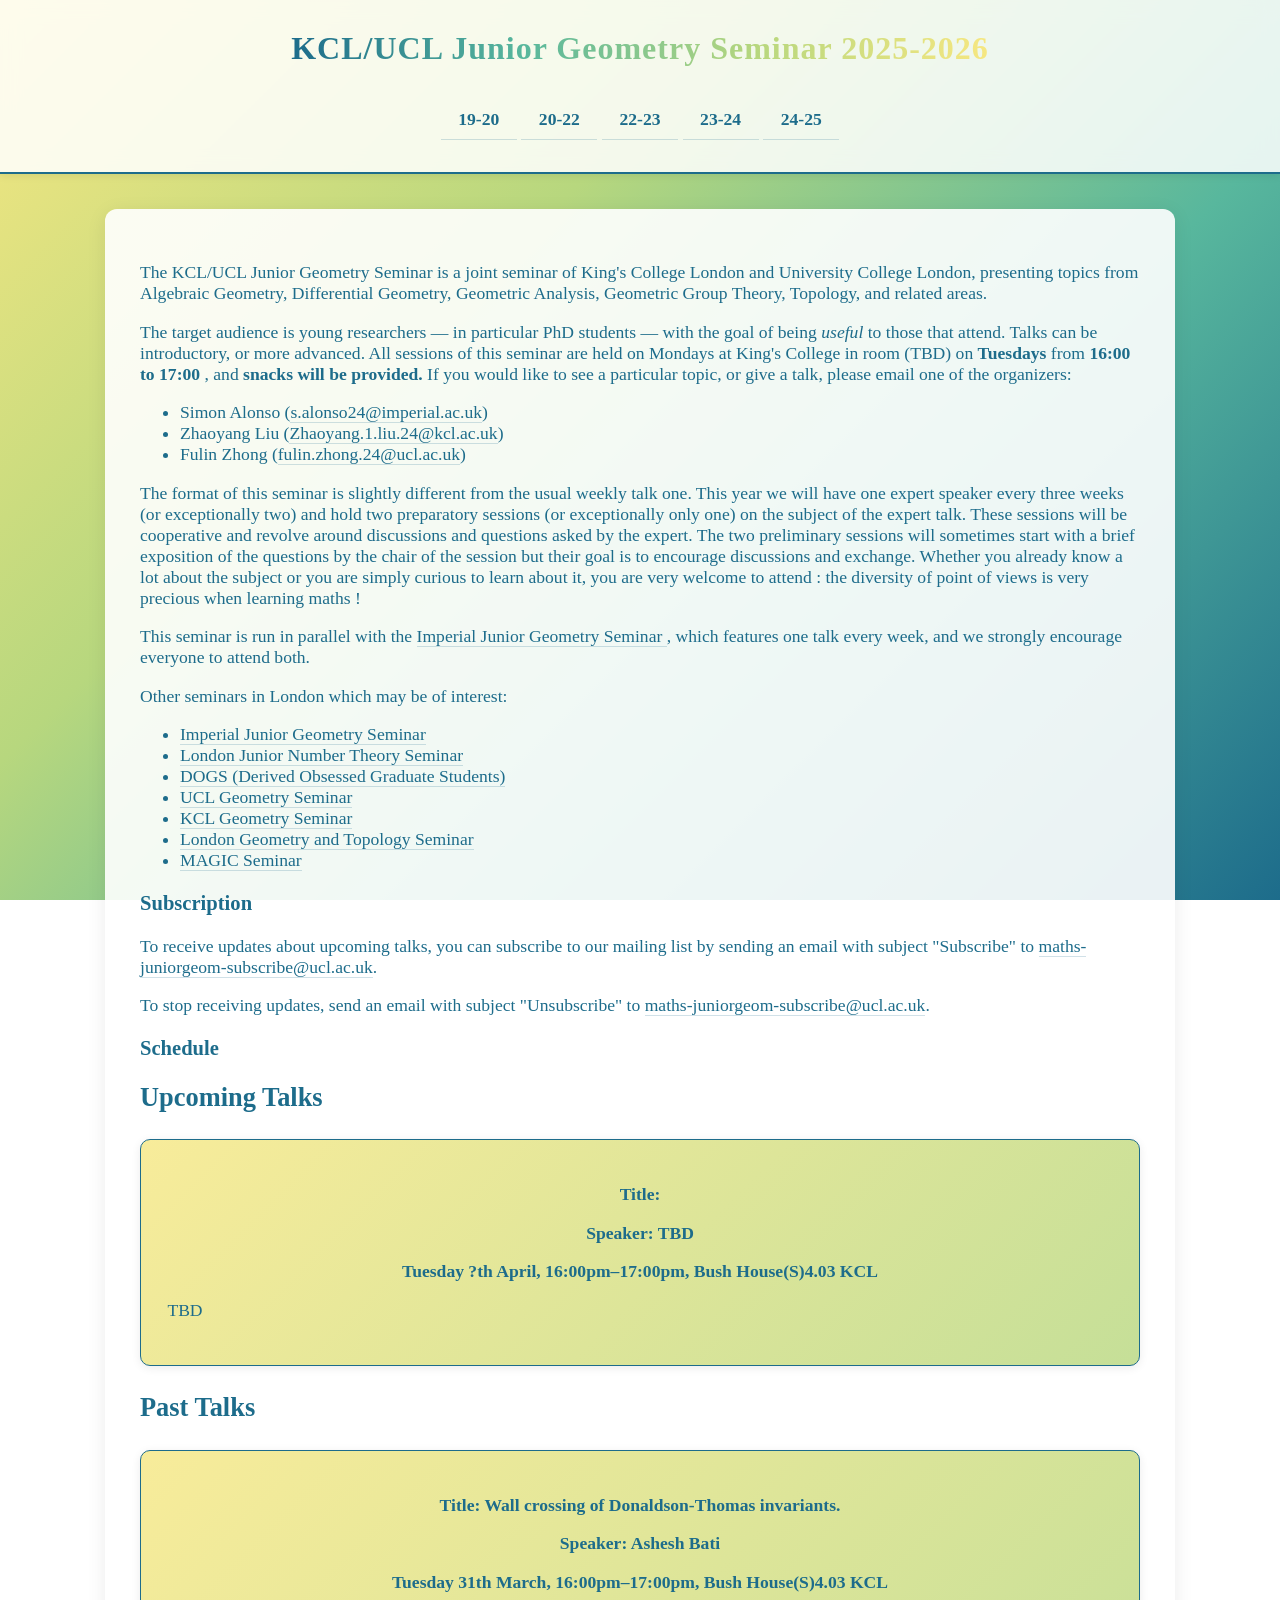
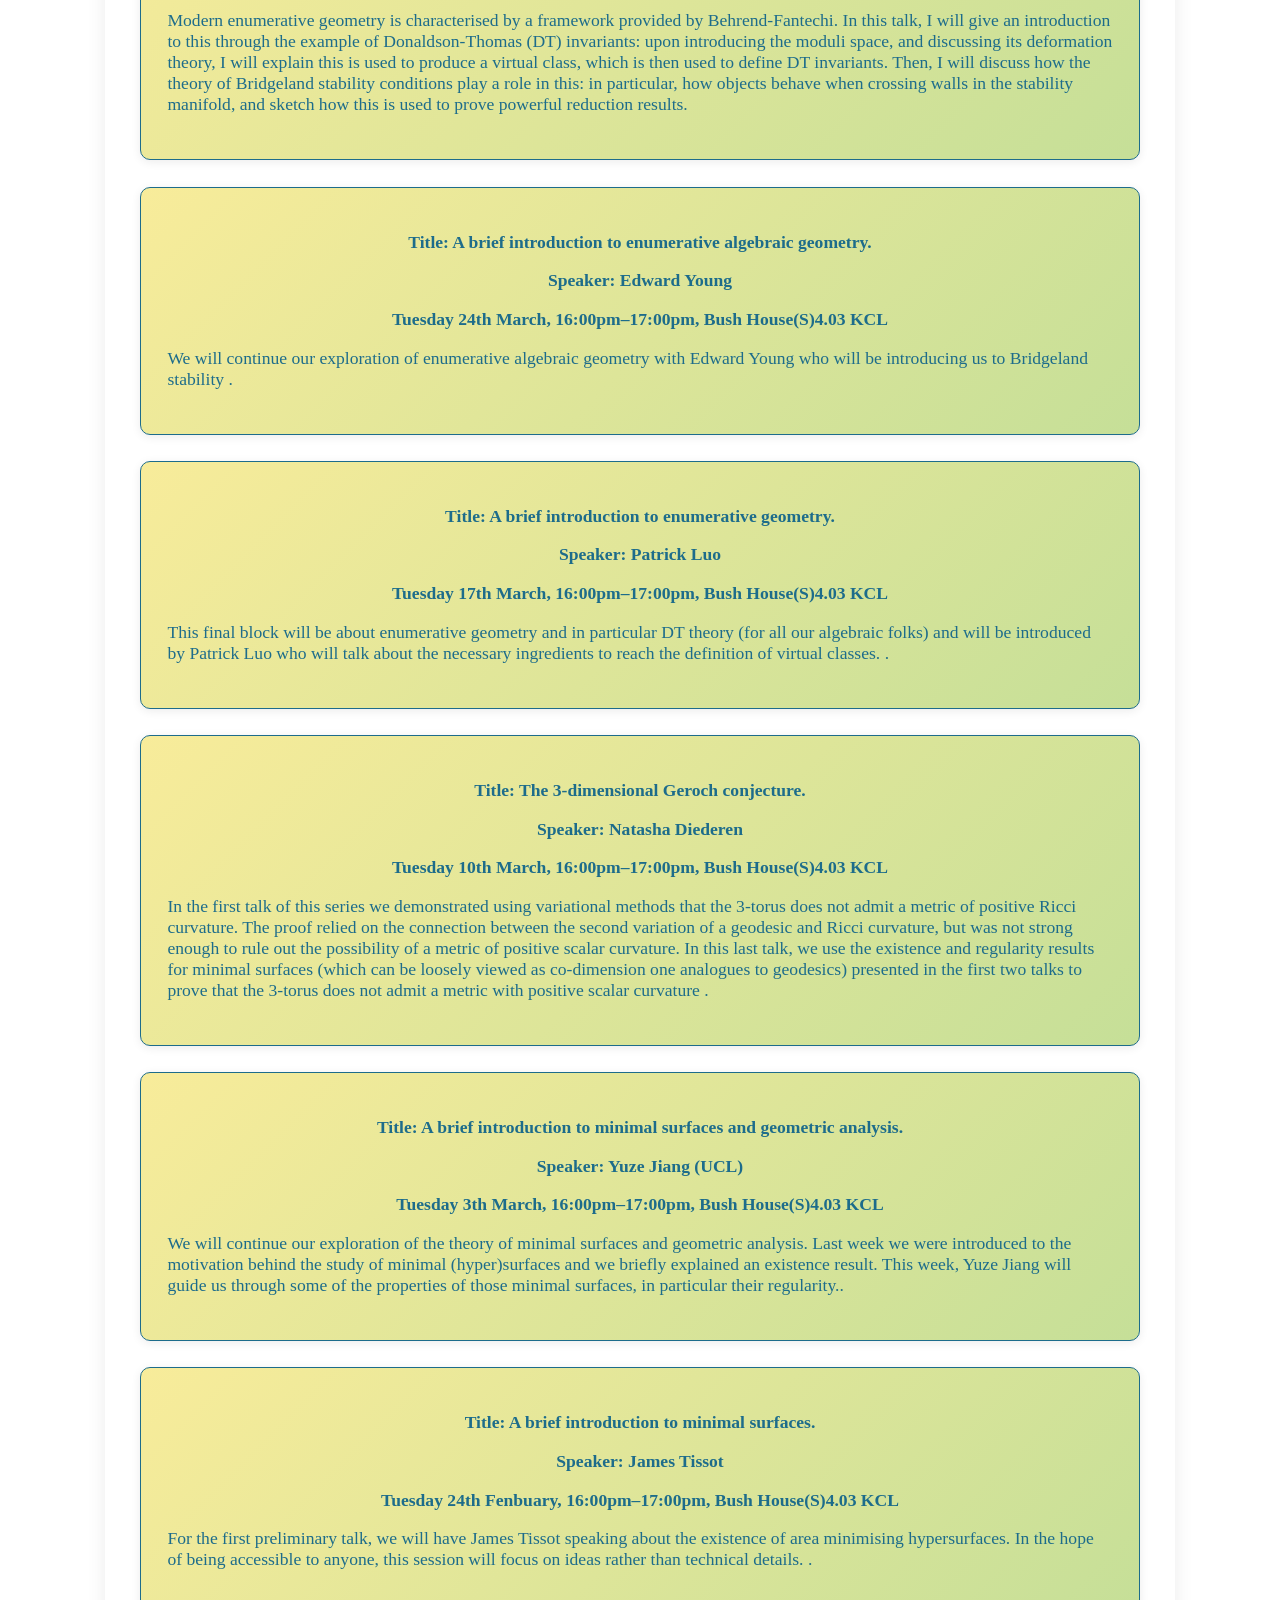
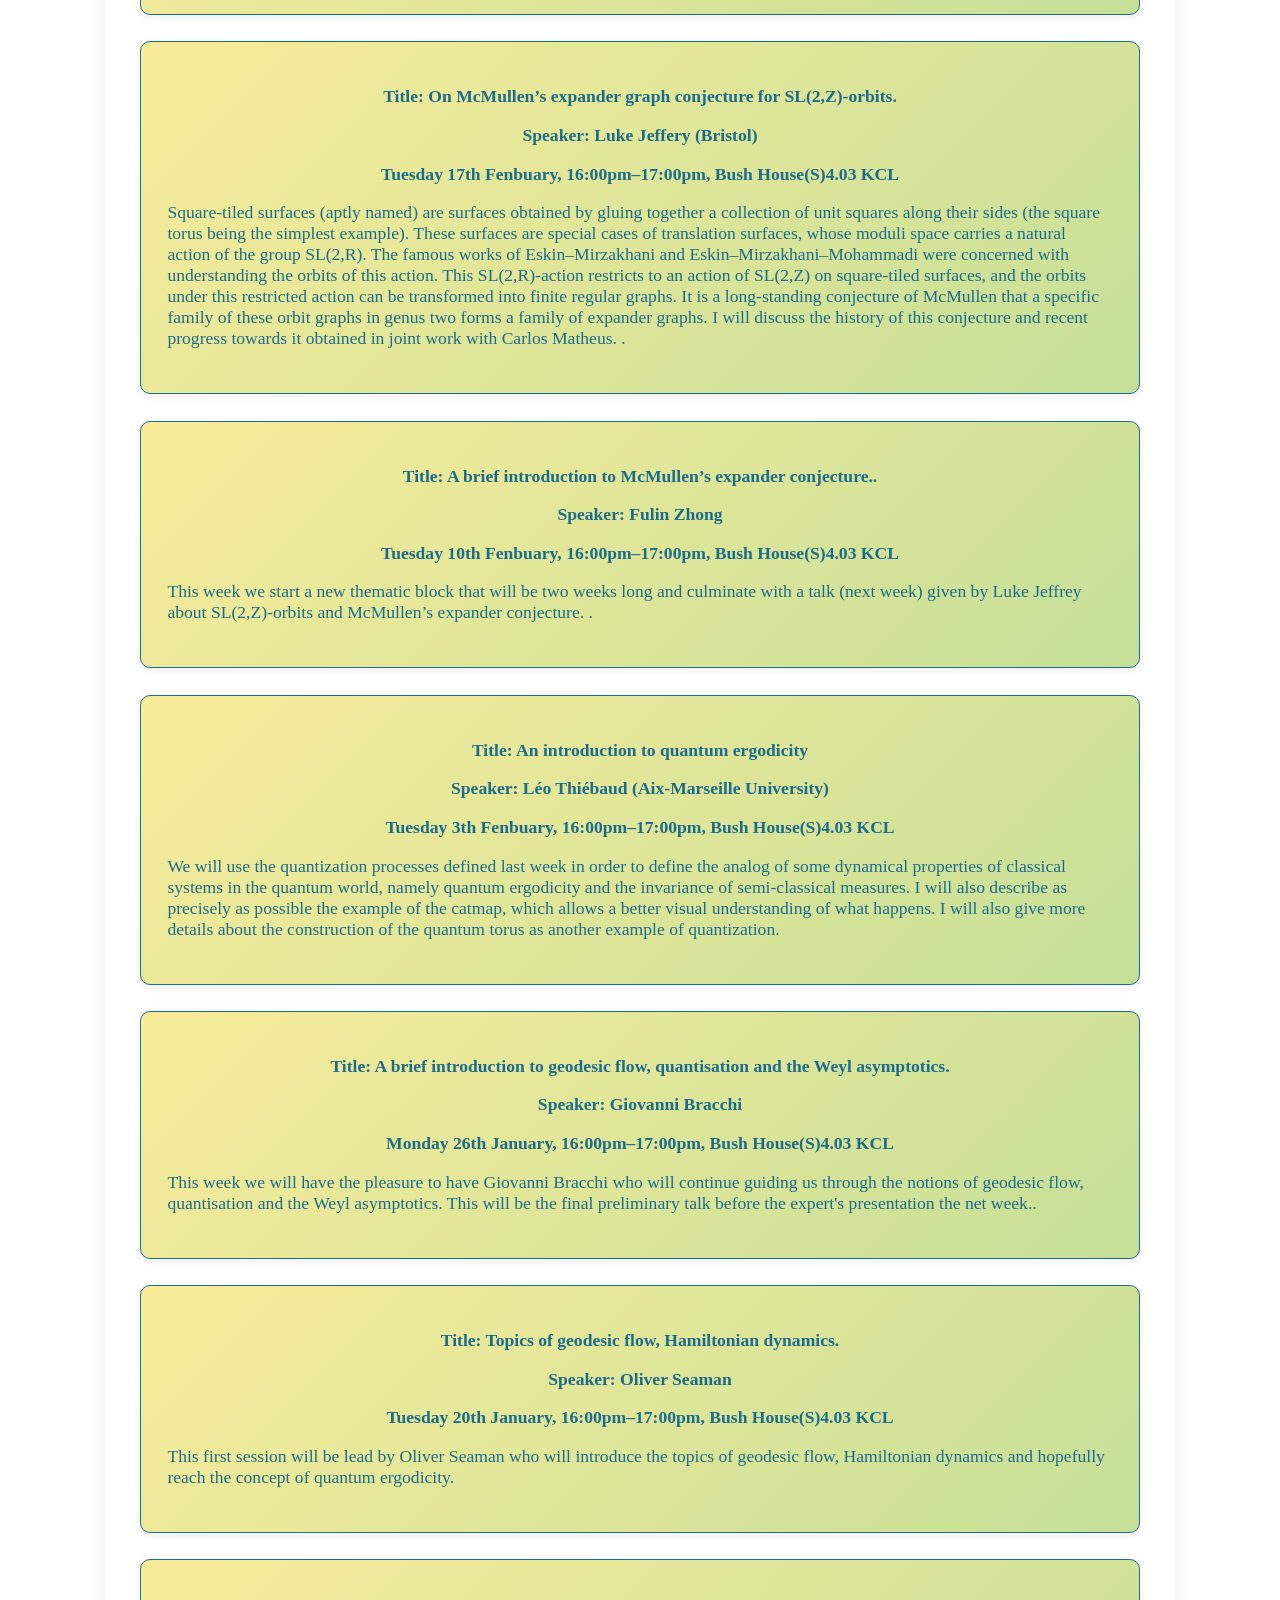
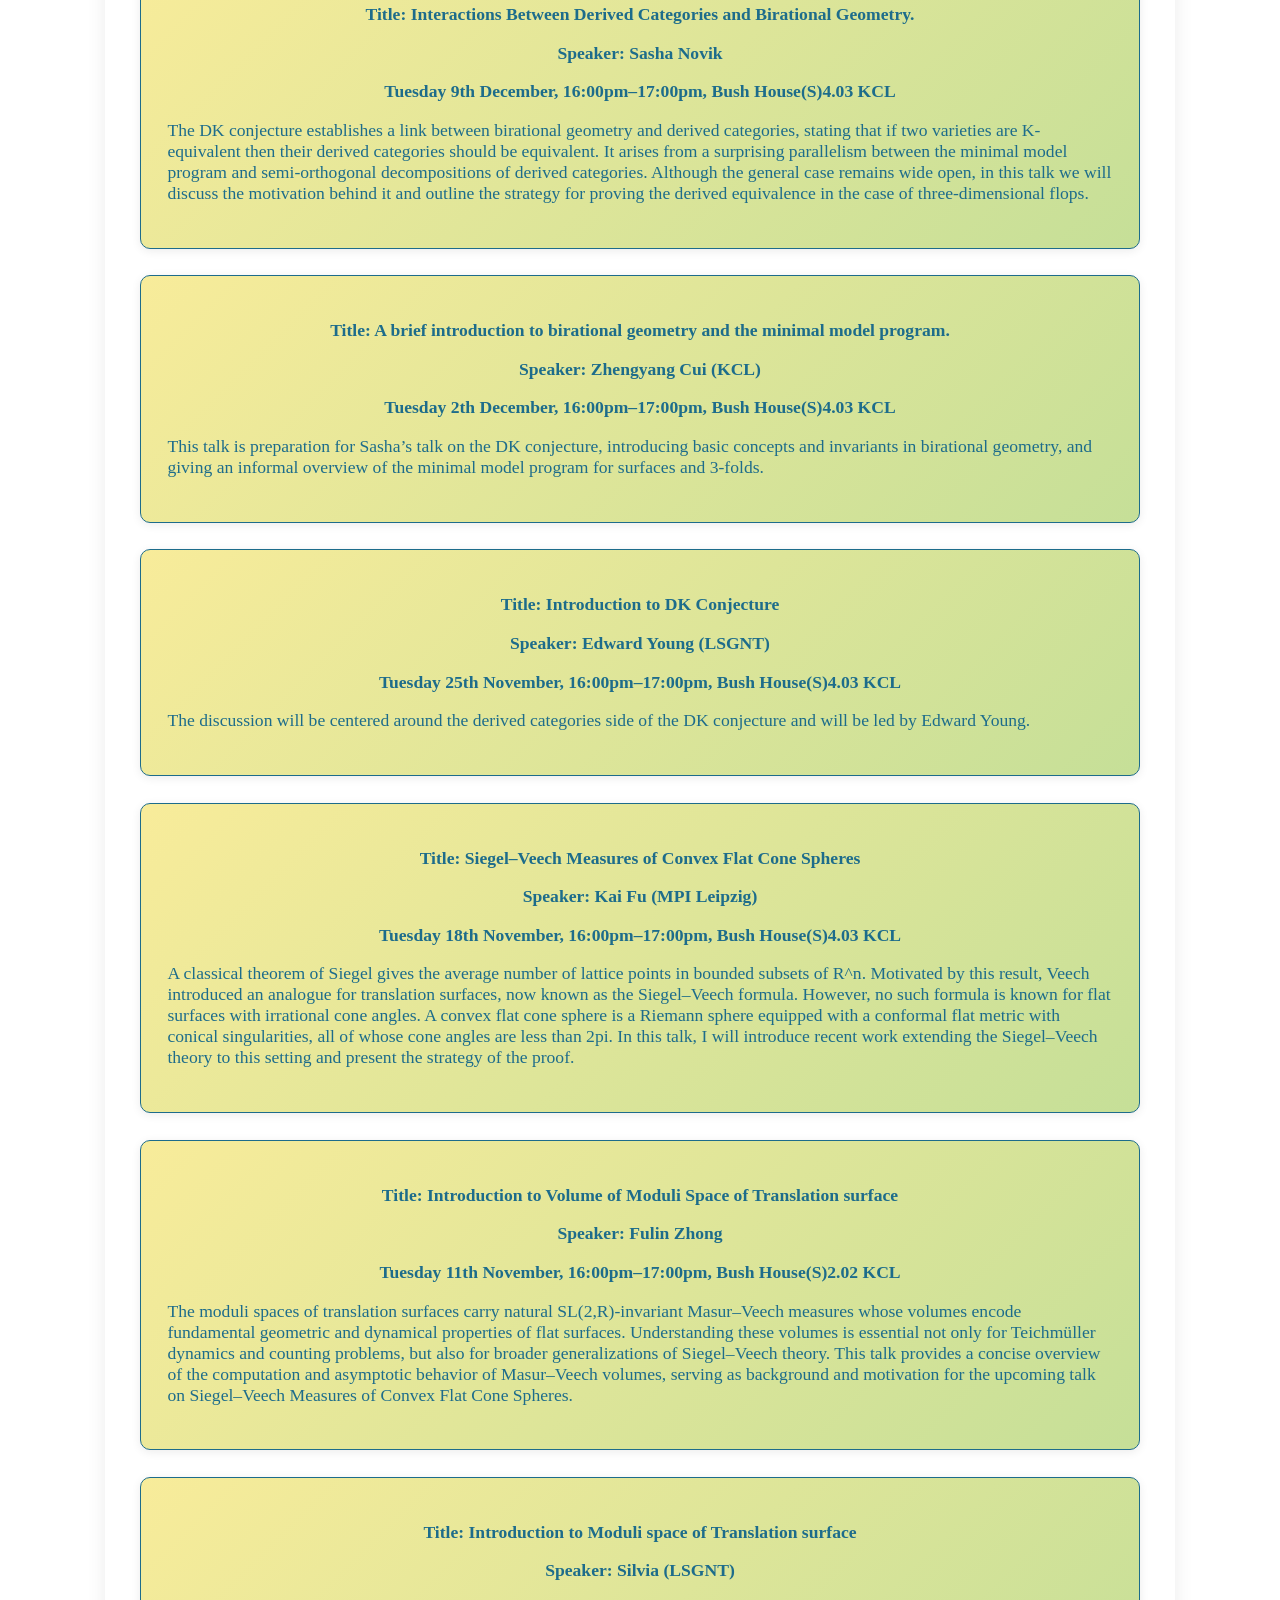
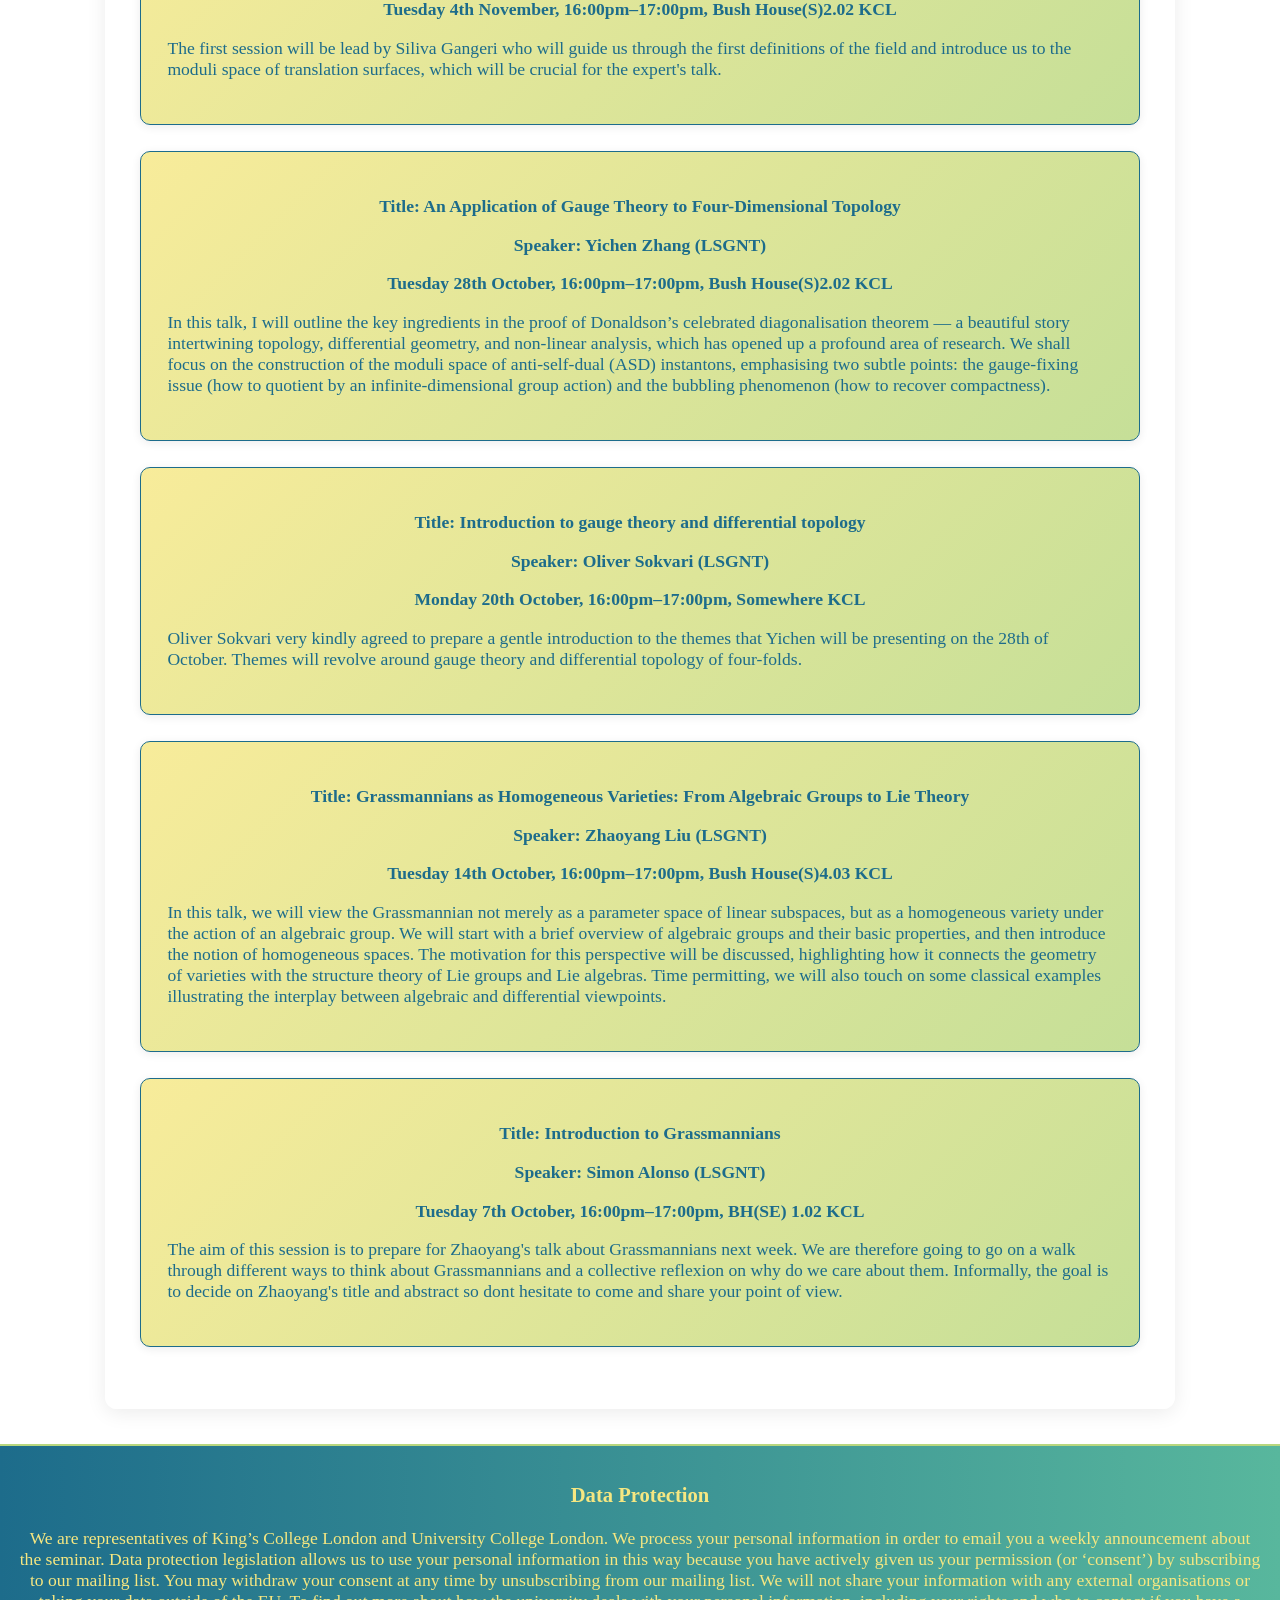
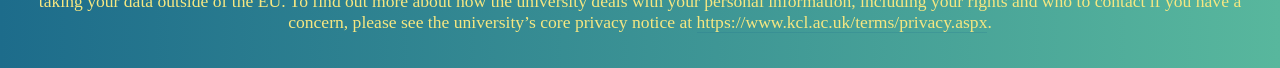
<file: index.html>
<!DOCTYPE html>
<html>
<head>
  <title>KCL/UCL Junior Geometry Seminar 2025-2026</title>
  <meta charset="utf-8">
  <meta name="viewport" content="width=device-width, initial-scale=1">

  <!-- SEO 关键字 -->
  <meta name="description" content="The KCL/UCL Junior Geometry Seminar 2025-2026 is a joint seminar in London focusing on Algebraic Geometry, Differential Geometry, Geometric Analysis, Group Theory, and Topology.">
  <meta name="keywords" content="KCL,UCL,Junior Geometry Seminar,London,Algebraic Geometry,Differential Geometry,Topology,Mathematics,PhD,2025,2026">
  <meta name="author" content="KCL and UCL Junior Geometry Seminar Organizers">

  <link rel="stylesheet" href="style.css?v=8">
</head>

<head>
    <!-- Google 网站验证 -->
    <meta name="google-site-verification" content="J1nhOkC9DAqdv5bhH0oC-jW_ufuBzz7NP8q1tzEpN80" />

    <!-- 网页标题 -->
    <title>KCL/UCL Junior Geometry</title>

    <!-- 网页编码和适配设置 -->
    <meta charset="utf-8">
    <meta name="viewport" content="width=device-width, initial-scale=1">

    <!-- 样式文件 -->
    <link rel="stylesheet" href="style.css?v=8">
</head>

<body>
    <!-- 顶部导航栏 -->
    <div class="header-bar">
        <!-- 标题 -->
        <div class="header-bar-left">
            <h1>KCL/UCL Junior Geometry Seminar 2025-2026</h1>
        </div>

        <!-- 顶部菜单 -->
        <nav class="header-bar-right">
            <ul>
                <li><a href="archived/archive19_20.html">19-20</a></li>
                <li><a href="archived/archive20_21.html">20-22</a></li>
                <li><a href="archived/archive22_23.html">22-23</a></li>
                <li><a href="archived/archive23_24/index.html">23-24</a></li>
                <li><a href="https://ucl-junior-geometry.github.io/">24-25</a></li>
            </ul>
        </nav>
    </div>

    <!-- 主体内容 -->
    <div class="main-content">

        <!-- 介绍文字 -->
        <p>The KCL/UCL Junior Geometry Seminar is a joint seminar of King's
        College London and University College London, presenting topics from
        Algebraic Geometry, Differential Geometry, Geometric Analysis, Geometric
        Group Theory, Topology, and related areas.</p>
        
        <p>The target audience is young researchers — in particular PhD
        students — with the goal of being <i>useful</i> to those that attend.
        Talks can be introductory, or more advanced. 
        All sessions of this seminar are held on Mondays at King's College in room (TBD) 
        on <b>Tuesdays</b> from <b>16:00 to 17:00 </b> , and <b>snacks will be provided.</b>
        If you would like to see a particular topic, or
        give a talk, please email one of the organizers:</p>
        
        <!-- 组织者联系方式 -->
        <ul>
            <li>Simon Alonso
                (<a href="mailto:s.alonso24@imperial.ac.uk">s.alonso24@imperial.ac.uk</a>)</li>
            <li>Zhaoyang Liu
                (<a href="mailto:Zhaoyang.1.liu.24@kcl.ac.uk">Zhaoyang.1.liu.24@kcl.ac.uk</a>)</li>
            <li>Fulin Zhong
                (<a href="mailto:fulin.zhong.24@ucl.ac.uk">fulin.zhong.24@ucl.ac.uk</a>)</li>
        </ul>
        
        <!-- Seminar 格式介绍 -->
        <p>
            The format of this seminar is slightly different from the usual weekly talk one. 
            This year we will have one expert speaker every three weeks (or exceptionally two) 
            and hold two preparatory sessions (or exceptionally only one) on the subject of the expert talk.
            These sessions will be cooperative and revolve around discussions and questions asked by the expert. 
            The two preliminary sessions will sometimes start with a brief exposition of the questions by the chair of the session 
            but their goal is to encourage discussions and exchange. 
            Whether you already know a lot about the subject or you are simply curious to learn about it, 
            you are very welcome to attend : the diversity of point of views is very precious when learning maths !
        </p>
        
        <!-- 与 Imperial JGS 平行举办 -->
        <p>
            This seminar is run in parallel with the 
            <a href="https://www.imperial.ac.uk/geometry/seminars/junior-geometry-seminar" target="_blank">
                Imperial Junior Geometry Seminar
            </a>, which features one talk every week, 
            and we strongly encourage everyone to attend both.
        </p>

        <!-- 伦敦其他相关 seminar 列表 -->
        <p>Other seminars in London which may be of interest:</p>
        <ul>
            <li><a href="https://www.imperial.ac.uk/geometry/seminars/junior-geometry-seminar" target="_blank">
                Imperial Junior Geometry Seminar</a></li>
            <li><a href="https://sites.google.com/view/juniornumbertheory2425/home" target="_blank">
                London Junior Number Theory Seminar</a></li>
            <li><a href="https://dogs-seminar.github.io/" target="_blank">
                DOGS (Derived Obsessed Graduate Students)</a></li>
            <li><a href="https://www.homepages.ucl.ac.uk/~ucahoan/geometry.html" target="_blank">
                UCL Geometry Seminar</a></li>
            <li><a href="https://kcl-geometry-seminar.github.io/" target="_blank">
                KCL Geometry Seminar</a></li>
            <li><a href="http://geometry.ma.ic.ac.uk/seminar/" target="_blank">
                London Geometry and Topology Seminar</a></li>
            <li><a href="https://www.imperial.ac.uk/geometry/seminars/magic-seminar/" target="_blank">
                MAGIC Seminar</a></li>
        </ul>

        <!-- 订阅功能 -->
        <h3>Subscription</h3>
        <p>To receive updates about upcoming talks, you can subscribe to our
        mailing list by sending an email with subject "Subscribe" to
        <a href="mailto:maths-juniorgeom-subscribe@ucl.ac.uk">maths-juniorgeom-subscribe@ucl.ac.uk</a>.</p>

        <p>To stop receiving updates, send an email with subject "Unsubscribe"
        to <a href="mailto:maths-juniorgeom-subscribe@ucl.ac.uk">maths-juniorgeom-subscribe@ucl.ac.uk</a>.</p>

        <!-- 讲座安排 -->
        <h3>Schedule</h3>

        <h2>Upcoming Talks</h2>
        <ul class="schedule-list">
           <li>
                <p class="schedule-info">Title: </p>
                <p class="schedule-info">Speaker:   TBD</p>
                <p class="schedule-info">Tuesday ?th April, 16:00pm–17:00pm,
                    Bush House(S)4.03 KCL</p>
                <p class="schedule-abstract"> TBD
           </li>
        </ul>

        <h2>Past Talks</h2>
        <ul class="schedule-list">
          <li>
                <p class="schedule-info">Title:  Wall crossing of Donaldson-Thomas invariants. </p>
                <p class="schedule-info">Speaker:  Ashesh Bati</p>
                <p class="schedule-info">Tuesday 31th March, 16:00pm–17:00pm,
                    Bush House(S)4.03 KCL</p>
                <p class="schedule-abstract">Modern enumerative geometry is characterised by a framework provided by Behrend-Fantechi. In this talk, I will give an introduction to this through the example of Donaldson-Thomas (DT) invariants: upon introducing the moduli space, and discussing its deformation theory, I will explain this is used to produce a virtual class, which is then used to define DT invariants. Then, I will discuss how the theory of Bridgeland stability conditions play a role in this: in particular, how objects behave when crossing walls in the stability manifold, and sketch how this is used to prove powerful reduction results.
          </li>
            <li>
                <p class="schedule-info">Title: A brief introduction to enumerative algebraic geometry. </p>
                <p class="schedule-info">Speaker:  Edward Young</p>
                <p class="schedule-info">Tuesday 24th March, 16:00pm–17:00pm,
                    Bush House(S)4.03 KCL</p>
                <p class="schedule-abstract">We will continue our exploration of enumerative algebraic geometry with Edward Young who will be introducing us to Bridgeland stability .
          </li>
               <li>
                <p class="schedule-info">Title: A brief introduction to enumerative geometry. </p>
                <p class="schedule-info">Speaker:  Patrick Luo</p>
                <p class="schedule-info">Tuesday 17th March, 16:00pm–17:00pm,
                    Bush House(S)4.03 KCL</p>
                <p class="schedule-abstract">This final block will be about enumerative geometry and in particular DT theory (for all our algebraic folks) and will be introduced by Patrick Luo who will talk about the necessary ingredients to reach the definition of virtual classes. .
          </li>
               <li>
                <p class="schedule-info">Title: The 3-dimensional Geroch conjecture. </p>
                <p class="schedule-info">Speaker:  Natasha Diederen</p>
                <p class="schedule-info">Tuesday 10th March, 16:00pm–17:00pm,
                    Bush House(S)4.03 KCL</p>
                <p class="schedule-abstract">In the first talk of this series we demonstrated using variational methods that the 3-torus does not admit a metric of positive Ricci curvature. The proof relied on the connection between the second variation of a geodesic and Ricci curvature, but was not strong enough to rule out the possibility of a metric of positive scalar curvature. In this last talk, we use the existence and regularity results for minimal surfaces (which can be loosely viewed as co-dimension one analogues to geodesics) presented in the first two talks to prove that the 3-torus does not admit a metric with positive scalar curvature .
          </li>
          <li>
                <p class="schedule-info">Title: A brief introduction to minimal surfaces and geometric analysis. </p>
                <p class="schedule-info">Speaker:  Yuze Jiang  (UCL)</p>
                <p class="schedule-info">Tuesday 3th March, 16:00pm–17:00pm,
                    Bush House(S)4.03 KCL</p>
                <p class="schedule-abstract">We will continue our exploration of the theory of minimal surfaces and geometric analysis. Last week we were introduced to the motivation behind the study of minimal (hyper)surfaces and we briefly explained an existence result. This week, Yuze Jiang will guide us through some of the properties of those minimal surfaces, in particular their regularity..
          </li>
          <li>
                <p class="schedule-info">Title: A brief introduction to minimal surfaces. </p>
                <p class="schedule-info">Speaker:  James Tissot</p>
                <p class="schedule-info">Tuesday 24th Fenbuary, 16:00pm–17:00pm,
                    Bush House(S)4.03 KCL</p>
                <p class="schedule-abstract">For the first preliminary talk, we will have James Tissot speaking about the existence of area minimising hypersurfaces. In the hope of being accessible to anyone, this session will focus on ideas rather than technical details. .
          </li>
          <li>
                <p class="schedule-info">Title: On McMullen’s expander graph conjecture for SL(2,Z)-orbits. </p>
                <p class="schedule-info">Speaker:  Luke Jeffery (Bristol)</p>
                <p class="schedule-info">Tuesday 17th Fenbuary, 16:00pm–17:00pm,
                    Bush House(S)4.03 KCL</p>
                <p class="schedule-abstract">Square-tiled surfaces (aptly named) are surfaces obtained by gluing together a collection of unit squares along their sides (the square torus being the simplest example). These surfaces are special cases of translation surfaces, whose moduli space carries a natural action of the group SL(2,R). The famous works of Eskin–Mirzakhani and Eskin–Mirzakhani–Mohammadi were concerned with understanding the orbits of this action.
This SL(2,R)-action restricts to an action of SL(2,Z) on square-tiled surfaces, and the orbits under this restricted action can be transformed into finite regular graphs. It is a long-standing conjecture of McMullen that a specific family of these orbit graphs in genus two forms a family of expander graphs. I will discuss the history of this conjecture and recent progress towards it obtained in joint work with Carlos Matheus. .
          </li>
          <li>
                <p class="schedule-info">Title: A brief introduction to McMullen’s expander conjecture.. </p>
                <p class="schedule-info">Speaker:  Fulin Zhong</p>
                <p class="schedule-info">Tuesday 10th Fenbuary, 16:00pm–17:00pm,
                    Bush House(S)4.03 KCL</p>
                <p class="schedule-abstract">This week we start a new thematic block that will be two weeks long and culminate with a talk (next week) given by Luke Jeffrey about SL(2,Z)-orbits and McMullen’s expander conjecture. .
          </li>
          
           <li>
                <p class="schedule-info">Title: An introduction to quantum ergodicity </p>
                <p class="schedule-info">Speaker:  Léo Thiébaud (Aix-Marseille University)</p>
                <p class="schedule-info">Tuesday 3th Fenbuary, 16:00pm–17:00pm,
                    Bush House(S)4.03 KCL</p>
                <p class="schedule-abstract">We will use the quantization processes defined last week in order to define the analog of some dynamical properties of classical systems in the quantum world, namely quantum ergodicity and the invariance of semi-classical measures. I will also describe as precisely as possible the example of the catmap, which allows a better visual understanding of what happens. I will also give more details about the construction of the quantum torus as another example of quantization.
          </li>
          
          <li>
                <p class="schedule-info">Title: A brief introduction to geodesic flow, quantisation and the Weyl asymptotics. </p>
                <p class="schedule-info">Speaker:  Giovanni Bracchi </p>
                <p class="schedule-info">Monday 26th January, 16:00pm–17:00pm,
                    Bush House(S)4.03 KCL</p>
                <p class="schedule-abstract">This week we will have the pleasure to have Giovanni Bracchi who will continue guiding us through the notions of geodesic flow, quantisation and the Weyl asymptotics. This will be the final preliminary talk before the expert's presentation the net week..
          </li>
          <li>
                <p class="schedule-info">Title: Topics of geodesic flow, Hamiltonian dynamics. </p>
                <p class="schedule-info">Speaker: Oliver Seaman </p>
                <p class="schedule-info">Tuesday 20th January, 16:00pm–17:00pm,
                    Bush House(S)4.03 KCL</p>
                <p class="schedule-abstract">This first session will be lead by Oliver Seaman who will introduce the topics of geodesic flow, Hamiltonian dynamics and hopefully reach the concept of quantum ergodicity.
          </li>
          <li>
                <p class="schedule-info">Title: Interactions Between Derived Categories and Birational Geometry. </p>
                <p class="schedule-info">Speaker: Sasha Novik </p>
                <p class="schedule-info">Tuesday 9th December, 16:00pm–17:00pm,
                    Bush House(S)4.03 KCL</p>
                <p class="schedule-abstract">The DK conjecture establishes a link between birational geometry and derived categories, stating that if two varieties are K-equivalent then their derived categories should be equivalent. It arises from a surprising parallelism between the minimal model program and semi-orthogonal decompositions of derived categories. Although the general case remains wide open, in this talk we will discuss the motivation behind it and outline the strategy for proving the derived equivalence in the case of three-dimensional flops.
          </li>
          <li>
                <p class="schedule-info">Title: A brief introduction to birational geometry and the minimal model program. </p>
                <p class="schedule-info">Speaker: Zhengyang Cui  (KCL)</p>
                <p class="schedule-info">Tuesday 2th December, 16:00pm–17:00pm,
                    Bush House(S)4.03 KCL</p>
                <p class="schedule-abstract">This talk is preparation for Sasha’s talk on the DK conjecture, introducing basic concepts and invariants in birational geometry, and giving an informal overview of the minimal model program for surfaces and 3-folds.
          </li>
          <li>
                <p class="schedule-info">Title: Introduction to DK Conjecture </p>
                <p class="schedule-info">Speaker:  Edward Young (LSGNT)</p>
                <p class="schedule-info">Tuesday 25th November, 16:00pm–17:00pm,
                    Bush House(S)4.03 KCL</p>
                <p class="schedule-abstract">
                  The discussion will be centered around the derived categories side of the DK conjecture and will be led by Edward Young.
          </li>
          <li>
                <p class="schedule-info">Title: Siegel–Veech Measures of Convex Flat Cone Spheres </p>
                <p class="schedule-info">Speaker: Kai Fu  (MPI Leipzig)</p>
                <p class="schedule-info">Tuesday 18th November, 16:00pm–17:00pm,
                    Bush House(S)4.03 KCL</p>
                <p class="schedule-abstract">A classical theorem of Siegel gives the average number of lattice points in bounded subsets of R^n. Motivated by this result, Veech introduced an analogue for translation surfaces, now known as the Siegel–Veech formula. However, no such formula is known for flat surfaces with irrational cone angles.
A convex flat cone sphere is a Riemann sphere equipped with a conformal flat metric with conical singularities, all of whose cone angles are less than 2pi. In this talk, I will introduce recent work extending the Siegel–Veech theory to this setting and present the strategy of the proof.</p>
            </li>
         <li>
    <p class="schedule-info">Title: Introduction to Volume of Moduli Space of Translation surface</p>
    <p class="schedule-info">Speaker: Fulin Zhong</p>
    <p class="schedule-info">Tuesday 11th November, 16:00pm–17:00pm,
        Bush House(S)2.02 KCL</p>
    <p class="schedule-abstract">
        The moduli spaces of translation surfaces carry natural SL(2,R)-invariant Masur–Veech measures whose volumes encode fundamental geometric and dynamical properties of flat surfaces. 
      Understanding these volumes is essential not only for Teichmüller dynamics and counting problems, but also for broader generalizations of Siegel–Veech theory. 
      This talk provides a concise overview of the computation and asymptotic behavior of Masur–Veech volumes, serving as background and motivation for the upcoming talk on Siegel–Veech Measures of Convex Flat Cone Spheres.
    </p>
</li>

           <li>
                <p class="schedule-info">Title: Introduction to Moduli space of Translation surface </p>
                <p class="schedule-info">Speaker: Silvia  (LSGNT)</p>
                <p class="schedule-info">Tuesday 4th November, 16:00pm–17:00pm,
                    Bush House(S)2.02 KCL</p>
                <p class="schedule-abstract">The first session will be lead by Siliva Gangeri who will guide us through the first definitions of the field and introduce us to the moduli space of translation surfaces, which will be crucial for the expert's talk.</p>
            </li>
            <li>
                <p class="schedule-info">Title: An Application of Gauge Theory to Four-Dimensional Topology </p>
                <p class="schedule-info">Speaker: Yichen Zhang  (LSGNT)</p>
                <p class="schedule-info">Tuesday 28th October, 16:00pm–17:00pm,
                    Bush House(S)2.02 KCL</p>
                <p class="schedule-abstract">In this talk, I will outline the key ingredients in the proof of Donaldson’s celebrated diagonalisation theorem — a beautiful story intertwining topology, differential geometry, and non-linear analysis, which has opened up a profound area of research. We shall focus on the construction of the moduli space of anti-self-dual (ASD) instantons, emphasising two subtle points: the gauge-fixing issue (how to quotient by an infinite-dimensional group action) and the bubbling phenomenon (how to recover compactness).
</p>
            </li>
          <li>
                <p class="schedule-info">Title: Introduction to gauge theory and differential topology </p>
                <p class="schedule-info">Speaker: Oliver Sokvari  (LSGNT)</p>
                <p class="schedule-info">Monday 20th October, 16:00pm–17:00pm,
                    Somewhere KCL</p>
                <p class="schedule-abstract">Oliver Sokvari very kindly agreed to prepare a gentle introduction to the themes that Yichen will be presenting on the 28th of October. Themes will revolve around gauge theory and differential topology of four-folds.</p>
            </li>
            <li>
                <p class="schedule-info">Title: Grassmannians as Homogeneous Varieties: From Algebraic Groups to Lie Theory </p>
                <p class="schedule-info">Speaker: Zhaoyang Liu  (LSGNT)</p>
                <p class="schedule-info">Tuesday 14th October, 16:00pm–17:00pm,
                    Bush House(S)4.03 KCL</p>
                <p class="schedule-abstract">In this talk, we will view the Grassmannian not merely as a parameter space of linear subspaces, but as a homogeneous variety under the action of an algebraic group.
We will start with a brief overview of algebraic groups and their basic properties, and then introduce the notion of homogeneous spaces.
The motivation for this perspective will be discussed, highlighting how it connects the geometry of varieties with the structure theory of Lie groups and Lie algebras.
Time permitting, we will also touch on some classical examples illustrating the interplay between algebraic and differential viewpoints.</p>
            </li>
          <li>
                <p class="schedule-info">Title: Introduction to Grassmannians</p>
                <p class="schedule-info">Speaker: Simon Alonso  (LSGNT)</p>
                <p class="schedule-info">Tuesday 7th October, 16:00pm–17:00pm,
                    BH(SE) 1.02 KCL</p>
                <p class="schedule-abstract">The aim of this session is to prepare for Zhaoyang's talk about Grassmannians next week. We are therefore going to go on a walk through different ways to think about Grassmannians and a collective reflexion on why do we care about them. Informally, the goal is to decide on Zhaoyang's title and abstract so dont hesitate to come and share your point of view. </p>
            </li>
        </ul>
    </div>

    <!-- 页脚：数据保护说明 -->
    <footer>
        <div class="footer-content">
            <h3>Data Protection</h3>
            <p>We are representatives of King’s College London and University
            College London. We process your personal information in order to email
            you a weekly announcement about the seminar. Data protection legislation
            allows us to use your personal information in this way because you have
            actively given us your permission (or ‘consent’) by subscribing to our
            mailing list. You may withdraw your consent at any time by
            unsubscribing from our mailing list. We will not share your information
            with any external organisations or taking your data outside of the EU.
            To find out more about how the university deals with your personal
            information, including your rights and who to contact if you have a
            concern, please see the university’s core privacy notice at
            <a href="https://www.kcl.ac.uk/terms/privacy.aspx">https://www.kcl.ac.uk/terms/privacy.aspx</a>.</p>
        </div>
    </footer>
</body>
</html>
</file>
<file: style.css>
/* 全局 */
body {
    margin: 0;
    color: #1d6c8b; /* 深蓝文字 */
    background: linear-gradient(135deg, #f6e781 0%, #b7d77e 35%, #58b79d 65%, #1d6c8b 100%);
    font-size: 1.1rem;
    font-family: "Helvetica Neue", "Segoe UI", "Georgia", serif;

    background-attachment: fixed; /* 固定渐变背景，像艺术画布 */
}

/* 链接：深蓝 → 青绿 hover */
a {
    color: #1d6c8b;
    text-decoration: none;  
    border-bottom: 1px solid rgba(29,108,139,0.2); /* 默认淡淡的下划线 */
    transition: color 0.3s ease, border-bottom-color 0.3s ease;
}

a:hover {
    color: #58b79d;
    border-bottom-color: #58b79d; /* hover 时变成明显的青绿色 */
}

a:active {
    color: #f6e781;
    border-bottom-color: #f6e781; /* 点击时金黄色 */
}


/* 顶部导航栏 */
.header-bar {
    background: rgba(255, 255, 255, 0.85);
    backdrop-filter: blur(10px);
    border-bottom: 2px solid #1d6c8b;
    padding: 0.8em 1em;
    box-shadow: 0 2px 8px rgba(0,0,0,0.08);

    display: flex;
    flex-direction: column;  /* 纵向排列 */
    align-items: center;     /* 居中 */
}


.header-bar-left h1 {
    font-family: "Garamond", "Georgia", serif;
    font-size: 2rem;
    font-weight: 700;
    margin: 0.5em 0;
    background: linear-gradient(90deg, #1d6c8b, #58b79d, #b7d77e, #f6e781);
    -webkit-background-clip: text;
    -webkit-text-fill-color: transparent;
    text-align: center;
    letter-spacing: 1px;
}

/* 顶部菜单 */
.header-bar-right > ul {
    text-align: center;
    padding-left: 0;
    margin: 1em;
}

.header-bar-right > ul > li {
    display: inline-block;
}

.header-bar-right > ul > li > a {
    font-size: 1.1rem;
    font-weight: 600;
    display: inline-block;
    padding: 0.5em 1em;
    color: #1d6c8b;
    transition: all 0.3s ease;
}

.header-bar-right > ul > li > a:hover {
    color: #58b79d;
    transform: translateY(-2px);
}

.header-bar-right > ul > li > a:active {
    color: #f6e781;
}

/* 主体内容 */
.main-content {
    padding: 2em;
    background: rgba(255, 255, 255, 0.9);
    border-radius: 12px;
    box-shadow: 0 4px 20px rgba(0,0,0,0.08);
    max-width: 1000px;
    margin: 2em auto;
}

.main-content h2, .main-content h3 {
    color: #1d6c8b;
    font-family: "Garamond", "Georgia", serif;
}

/* 日程列表 */
.schedule-list {
    padding: 0;
}

.schedule-list li {
    list-style: none;
    background: linear-gradient(135deg, #f6e781cc, #b7d77ecc);
    border: 1px solid #1d6c8b;
    border-radius: 10px;
    padding: 1.5em;
    margin: 1.5em 0;
    box-shadow: 0 2px 10px rgba(0,0,0,0.08);
    transition: transform 0.25s ease, box-shadow 0.25s ease;
}

.schedule-list li:hover {
    transform: translateY(-4px);
    box-shadow: 0 4px 20px rgba(0,0,0,0.15);
}

.schedule-info {
    margin-bottom: 0.6em;
    text-align: center;
    font-weight: bold;
    color: #1d6c8b;
}

/* 页脚 */
footer {
    background: linear-gradient(90deg, #1d6c8b, #58b79d);
    color: #f6e781;
    border-top: 2px solid #b7d77e;
    padding: 1em;
    margin-top: 2em;
    text-align: center;
}

footer a {
    color: #f6e781;
}

footer a:hover {
    color: #b7d77e;
}
</file>
